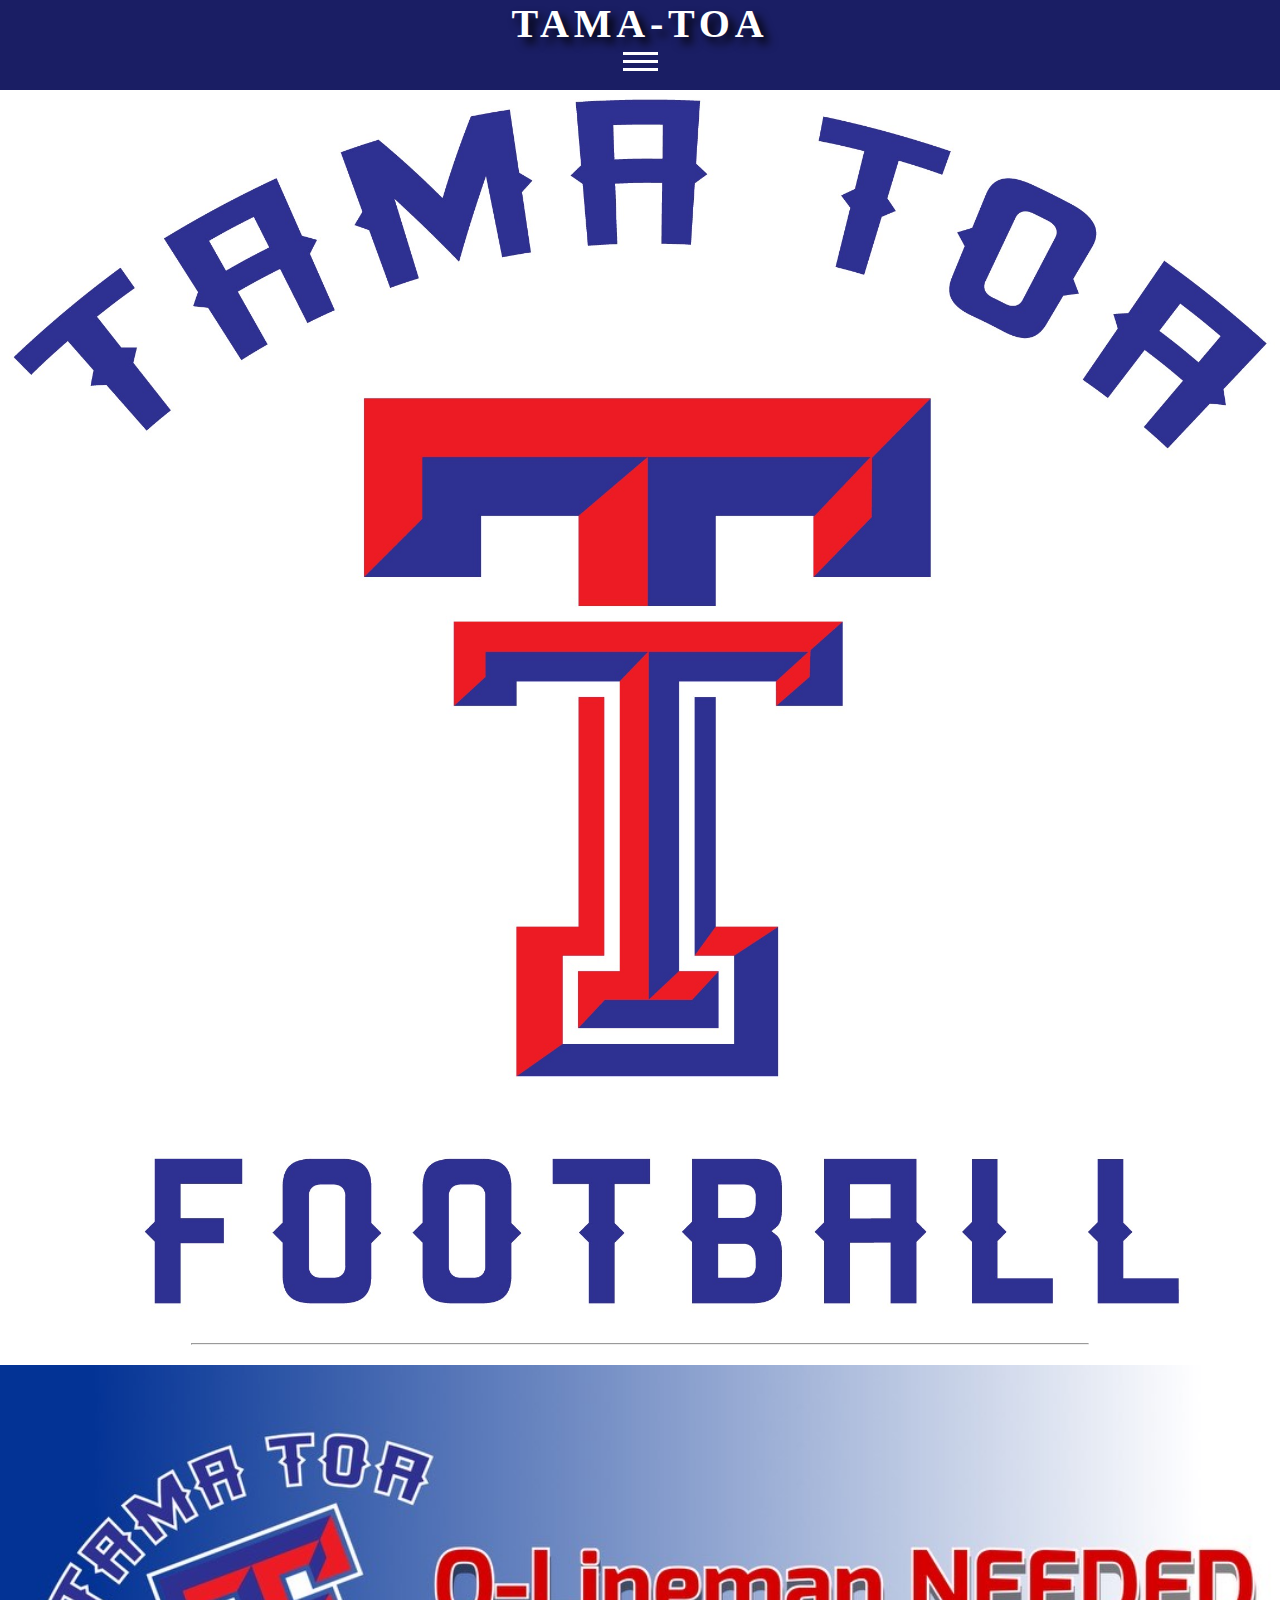
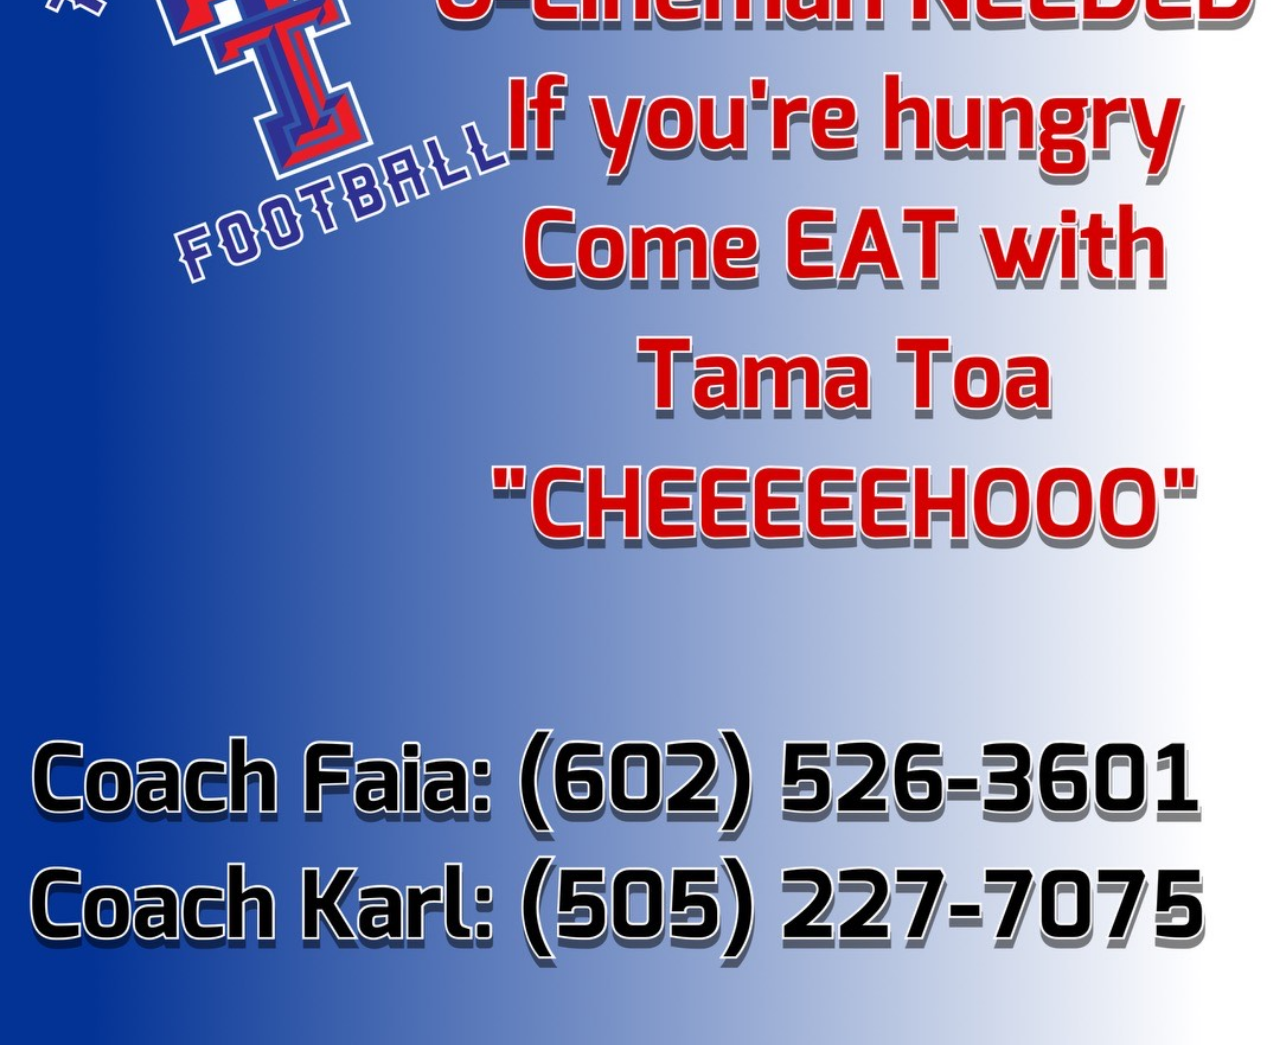
<file: index.html>
<!DOCTYPE html>
<html>
<head>
    <meta charset="UTF-8">
    <meta http-equiv="X-UA-Compatible" content="IE=edge">
    <meta name="viewport" content="width=device-width, initial-scale=1.0">
    <title>Tama-Toa Football Team</title>
    <link rel="stylesheet" type="text/css" href="toma4.css">
</head>
<body>
<header>
    <h3 class="toma">TAMA-TOA</h3>
    <nav>
        <!-- Add this code inside your <nav> element -->
        <div class="menu-container">
            <div class="menu-toggle">
                <div class="bar"></div>
                <div class="bar"></div>
                <div class="bar"></div>
            </div>
        </div>
        <ul class="navigation">
            <li><a href="index.html">Home</a></li>
            <li><a href="schedule.html">Schedule</a></li>
            <li><a href="donations.html">Donations</a></li>
            <li><a href="photos.html">Photos</a></li>
            <li><a href="roster.html">Roster</a></li>
            <li><a href="about.html">About</a></li>
        </ul>
    </nav>
</header>
<div class="mainbody">
    <img class="mainimg" src="images\redt2.jpg" width="2000" height="800vh">
</div>
<hr class="hrmain">
<div class="mainbody2">
    <img class="mainimg2" src="images\flier.jpg" width="2000" height="800vh"> 
</div>

<script src="toma4.js"></script>
</body>
</html>
</file>
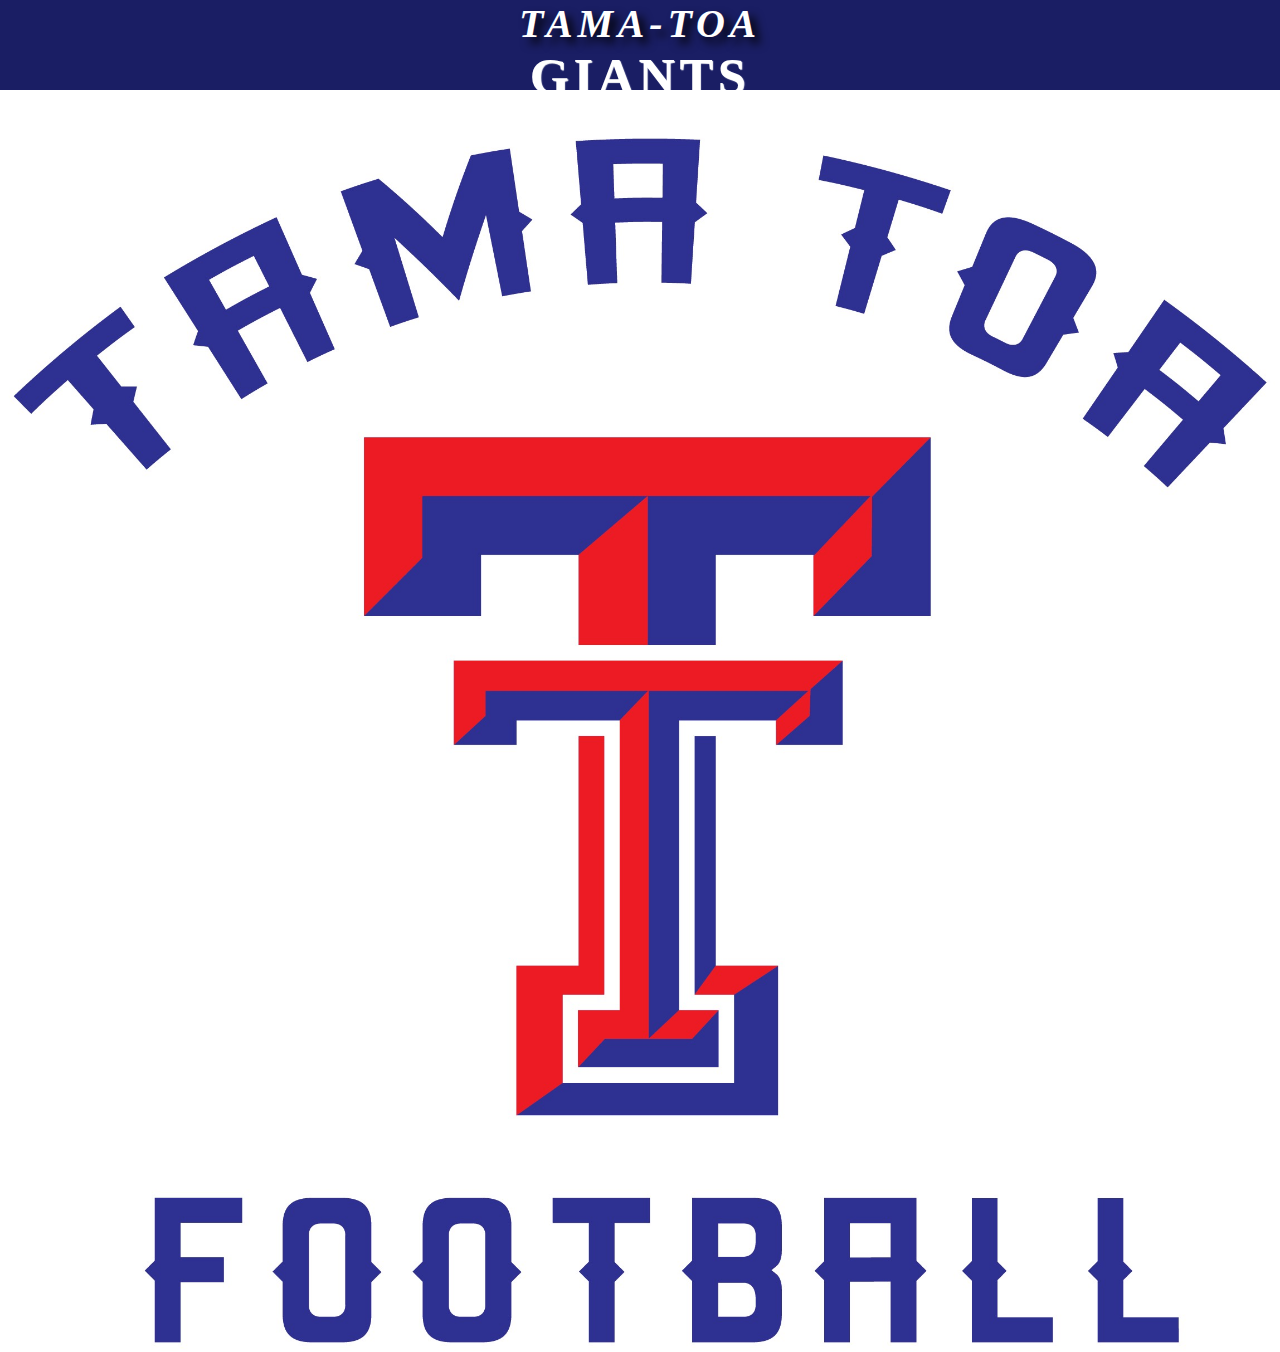
<file: toma4.html>
<!DOCTYPE html>
<html>
<head>
<meta charset="UTF-8">
	<meta http-equiv="X-UA-Compatible" content="IE=edge">
	<meta name="viewport" content="width=device-width, initial-scale=1.0">
	<title>Toma4</title>
    <link rel="stylesheet" type="text/css" href="toma4.css">
</head>
<body>
<header>
            <h3 class="toma"><em>TAMA-TOA</em></h3>
			<h1>GIANTS</h1>
				<nav>
                <!-- Add this code inside your <nav> element -->
<!-- Add this code inside your <nav> element -->
<div class="menu-container">
    <div class="menu-toggle">
        <div class="bar"></div>
        <div class="bar"></div>
        <div class="bar"></div>
    </div>
</div>
					<ul class="navigation">
						<li class="home">Home</li>
						<li class="schedule">Schedule</li>
						<li class="donations">Donations</li>
						<li class="photos">Photos</li>
						<li class="roster">Roster</li>
						<li class="about">About</li>
						
					</ul>
					
				</nav>
						<img class="mainimg" src="images\redt2.jpg" width="100%" height="700vh">
						
			</header>
    

    <script src="toma4.js"></script>
</body>
</html>
</file>
<file: toma4.css>
*{
    margin: 0 auto; 
}

body{
    background-color: white;
}
header{
    background-color: rgb(26, 30, 100);
    width: auto; 
    height: 10vh;
}
h3{
    position: relative; 
    text-align: center; 
    color: white; 
    font-size: 40px; 
    text-shadow: 6px 6px 10px black; 
    letter-spacing: .3rem;
}
h1{
    color: white; 
    position: relative; 
    text-align: center;
    font-size: 50px;
    letter-spacing: .3rem;
    text-shadow: 1px 1px 1px; 
}
/* Style for the hamburger icon */
.menu-toggle {
    display: none;
    flex-direction: column;
    cursor: pointer;
    align-items: center; /* Center horizontally */
    justify-content: center; /* Center vertically */
}

.bar {
    width: 35px;
    height: 3px;
    background-color: white;
    margin: 5px 0px 0px 0px;
    transition: 0.3s;
}
.bar:hover{
    pointer: cursor; 
    text-deoration: underline;
}
/* Style for the open navigation links */
.navigation {
    list-style-type: none;
    margin: 0;
    padding: 0;
}

.navigation li {
    margin: 10px 0;
}

/* Media query to hide/show the hamburger icon based on screen size */
@media (max-width: 2000px) {
    .menu-toggle {
        display: flex;
    }

    .navigation {
        color: white;
        text-shadow: 3px 6px 10px black;
        letter-spacing: .1rem;
        display: none;
        font-size: 25px; 
        flex-direction: column;
        text-align: center;
        background-color: red;
        padding: 2px;
        position: relative;/* Adjust the top position as needed */
        right: 0;
        box-shadow: 0px 8px 16px 0px rgba(0, 0, 0, 0.2);
        z-index: 1; 
    }

    .navigation.active {
        display: flex;
    }
}
.mainbody {
    max-width: 100%;
    overflow: hidden;
    position: relative;
}

.mainimg {
    width: 100%;
    height: auto;
    display: block;
}
.content1{
    background-color: black;
    border: solid;
    display: block; 
    height: 40vh;
    color: white; 
    text-align: center;
    
}
@media (min-width: 1801px) {
    .mainimg {
        margin: 0 auto; /* Center the image horizontally */
    }
}
.mainimg2 {
    width: 100%;
    height: auto;
    display: block;
}
.mainbody2{
    position: relative;
    top: 50px;
}
.hrmain{
    width: 70%; 
    position: relative;
    top:30px; 
}

li:hover{
    text-decoration: underline; 
}
.navigation:hover{
    cursor: pointer; 
}
/* CSS code to remove blue color and highlights on links */
a {
    color: white; /* Set the link color to black */
    text-decoration: none; /* Remove underlines from links */
}

/* Style visited links */
a:visited {
    color: white; /* Change the color of visited links if needed */
}

/* Style links on hover */
a:hover {
    text-decoration: underline; /* Add an underline on hover if desired */
}

}
</file>
